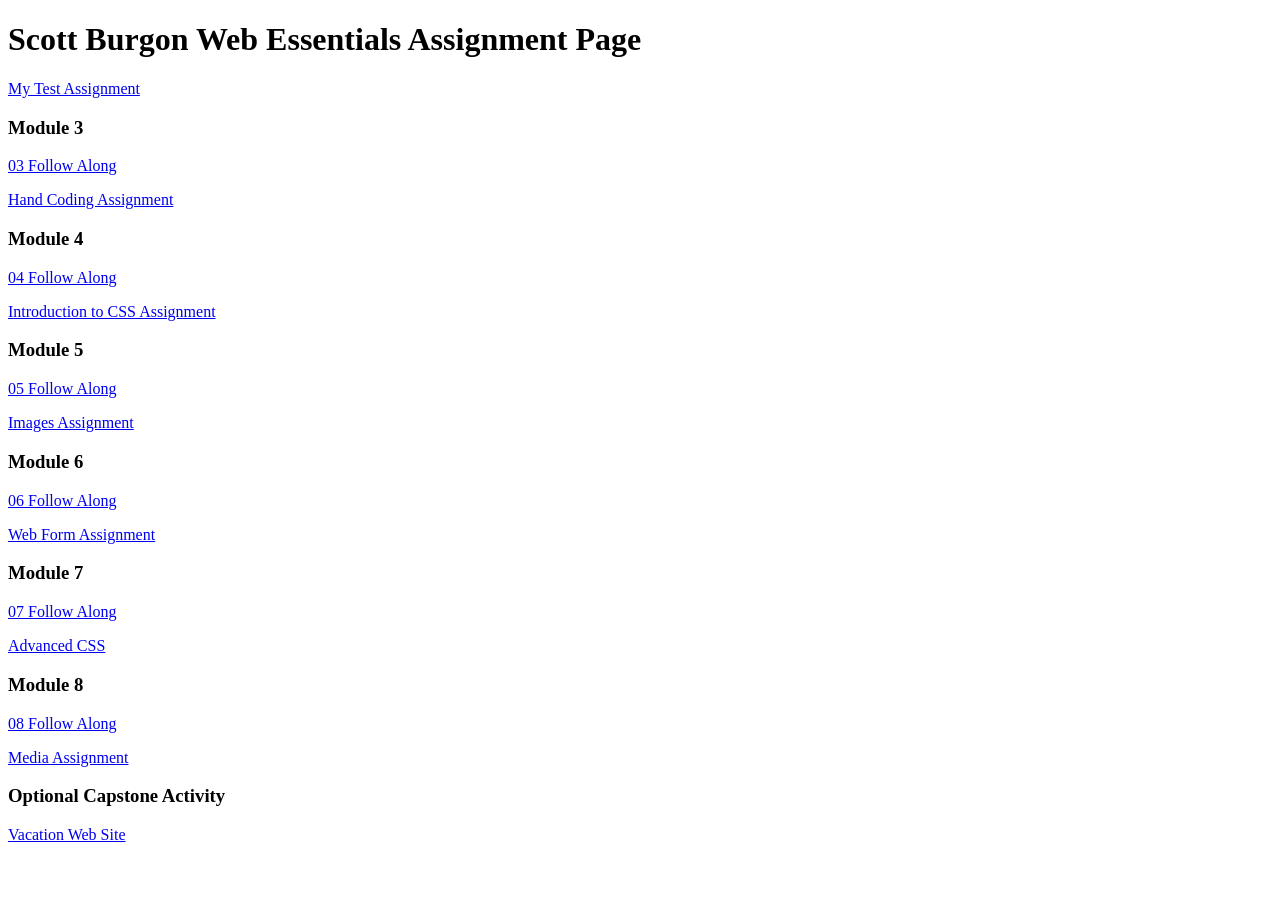
<file: index.html>
<!DOCTYPE html>
<html lang="en">
	<head>
		<meta charset="UTF-8">
		<meta name="viewport" content="width=device-width, initial-scale=1.0">
		<title>dwdd 1600 assignment list page</title>
	</head>
	<body>
		<h1>Scott Burgon Web Essentials Assignment Page</h1>
		<p><a href="01test">My Test Assignment</a></p>
		
		<h3>Module 3</h3>
		<p><a href="03follow-along">03 Follow Along</a></p>
		<p><a href="03hand-coding">Hand Coding Assignment</a></p>
		
		<h3>Module 4</h3>
		<p><a href="04follow-along">04 Follow Along</a></p>
		<p><a href="04intro-css">Introduction to CSS Assignment</a></p>
		
		<h3>Module 5</h3>
		<p><a href="05follow-along">05 Follow Along</a></p>
		<p><a href="05images">Images Assignment</a></p>
		
		<h3>Module 6</h3>
		<p><a href="06follow-along">06 Follow Along</a></p>
		<p><a href="06form">Web Form Assignment</a></p>
		
		<h3>Module 7</h3>
		<p><a href="07follow-along">07 Follow Along</a></p>
		<p><a href="07advanced-css">Advanced CSS</a></p>
		
		<h3>Module 8</h3>
		<p><a href="08follow-along">08 Follow Along</a></p>
		<p><a href="08media">Media Assignment</a></p>
		
		<h3>Optional Capstone Activity</h3>
		<p><a href="vacation">Vacation Web Site</a></p>
	</body>
</html>
</file>
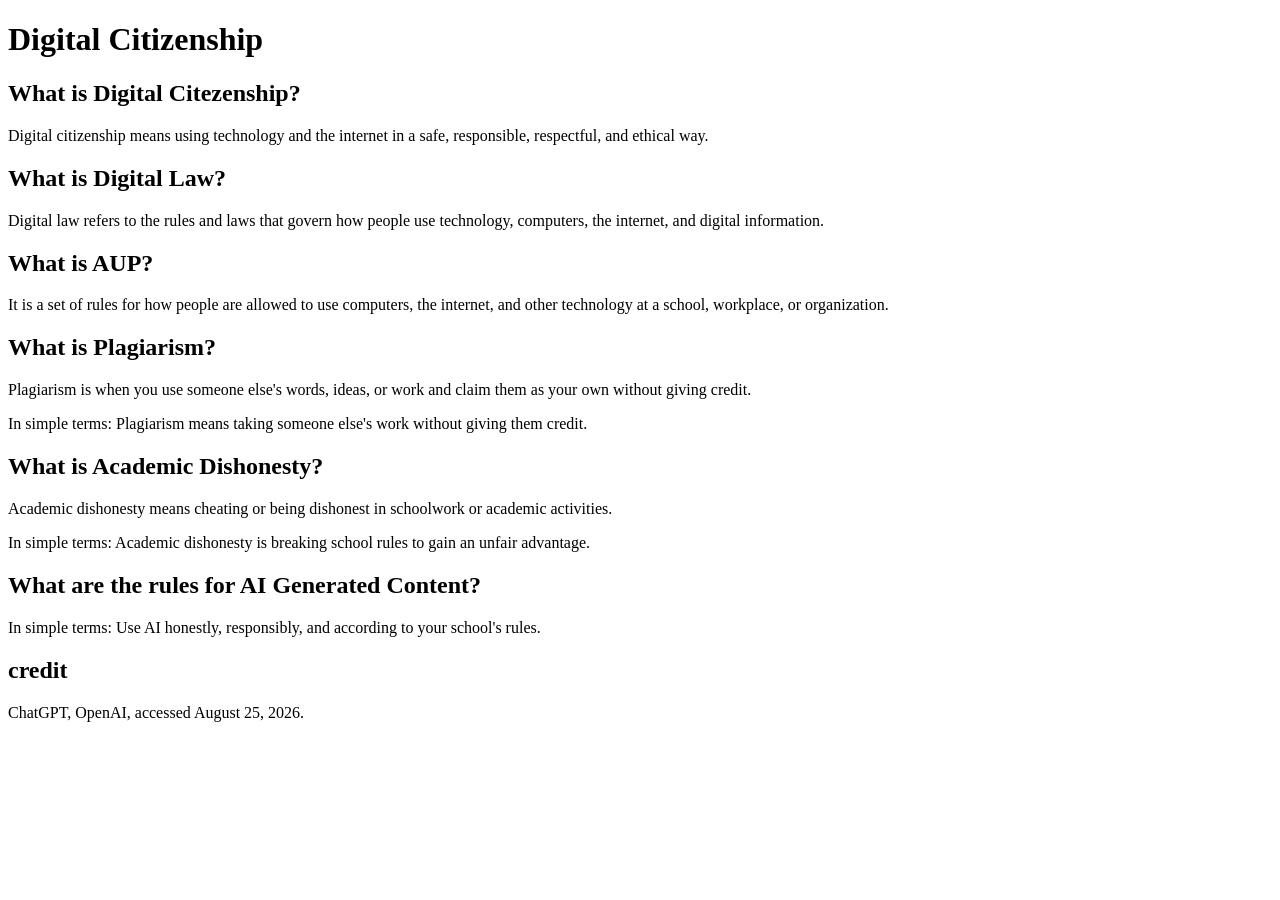
<file: 01test/index.html>
<!DOCTYPE html>
<html lang="en">
<head>
    <meta charset="UTF-8">
    <meta name="viewport" content="width=device-width, initial-scale=1.0">
    <title>Digital Citizenship</title>
</head>
<body>
    <h1>Digital Citizenship</h1>
    <h2>What is Digital Citezenship?</h2>
<p>Digital citizenship means using technology and the internet in a safe, responsible, respectful, and ethical way.</p>

<h2>What is Digital Law?</h2>
<p>Digital law refers to the rules and laws that govern how people use technology, computers, the internet, and digital information.</p>

<h2>What is AUP?</h2>
<p>It is a set of rules for how people are allowed to use computers, the internet, and other technology at a school, workplace, or organization.</p>

<h2>What is Plagiarism?</h2>
<p>Plagiarism is when you use someone else's words, ideas, or work and claim them as your own without giving credit.</p>
<p>In simple terms: Plagiarism means taking someone else's work without giving them credit.</p>

<h2>What is Academic Dishonesty?</h2>
<p>Academic dishonesty means cheating or being dishonest in schoolwork or academic activities.</p>
<p>In simple terms: Academic dishonesty is breaking school rules to gain an unfair advantage.</p>

<h2>What are the rules for AI Generated Content?</h2>
<p>In simple terms: Use AI honestly, responsibly, and according to your school's rules.</p>

<h2>credit</h2>
<p>ChatGPT, OpenAI, accessed August 25, 2026.</p>

</body>
</html>
</file>
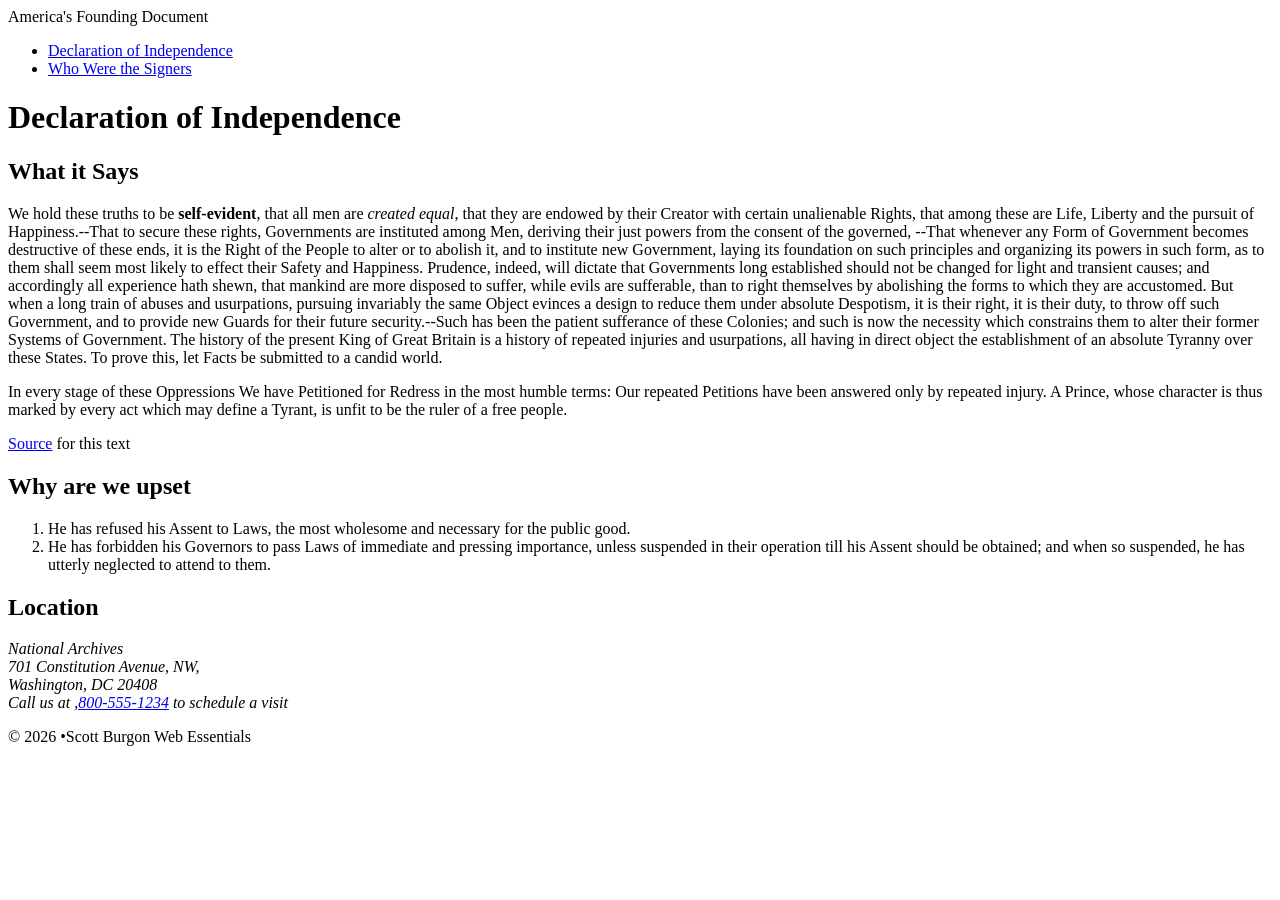
<file: 03follow-along/index.html>
<!DOCTYPE html>
<html lang="en">

<head>
    <meta charset="UTF-8">
    <meta name="author" content="Scott Burgon">
    <meta name="description" content="Learn about the Declaration of Independence of the United States">
    <meta name="viewport" content="width=device-width, initial-scale=1.0">
    <title>America's Founding Document: Declaration of Independence</title>
</head>

<body>
    <!-- start the page head -->
    <header>
        <span>America's Founding Document</span>
    </header>

    <!-- start the page navigation -->
    <nav>
        <ul>
            <li><a href="index.html">Declaration of Independence</a></li>
            <li><a href="signers.html">Who Were the Signers</a></li>
        </ul>


    </nav>
    <!-- start the main content -->
    <main>
        <h1>Declaration of Independence</h1>
        <h2>What it Says</h2>
        <p>We hold these truths to be <strong>self-evident</strong>, that all men are <em>created equal</em>, that they
            are endowed by their
            Creator with certain unalienable Rights, that among these are Life, Liberty and the pursuit of
            Happiness.--That to secure these rights, Governments are instituted among Men, deriving their just powers
            from the consent of the governed, --That whenever any Form of Government becomes destructive of these ends,
            it is the Right of the People to alter or to abolish it, and to institute new Government, laying its
            foundation on such principles and organizing its powers in such form, as to them shall seem most likely to
            effect their Safety and Happiness. Prudence, indeed, will dictate that Governments long established should
            not be changed for light and transient causes; and accordingly all experience hath shewn, that mankind are
            more disposed to suffer, while evils are sufferable, than to right themselves by abolishing the forms to
            which they are accustomed. But when a long train of abuses and usurpations, pursuing invariably the same
            Object evinces a design to reduce them under absolute Despotism, it is their right, it is their duty, to
            throw off such Government, and to provide new Guards for their future security.--Such has been the patient
            sufferance of these Colonies; and such is now the necessity which constrains them to alter their former
            Systems of Government. The history of the present King of Great Britain is a history of repeated injuries
            and usurpations, all having in direct object the establishment of an absolute Tyranny over these States. To
            prove this, let Facts be submitted to a candid world.</p>
        <p>In every stage of these Oppressions We have Petitioned for Redress in the most humble terms: Our repeated
            Petitions have been answered only by repeated injury. A Prince, whose character is thus marked by every act
            which may define a Tyrant, is unfit to be the ruler of a free people.</p>

        <p><a href="https://www.archives.gov/founding-docs/declaration-transcript" target="_blank">Source</a> for this
            text</p>

        <h2>Why are we upset</h2>
        <ol>
            <li>He has refused his Assent to Laws, the most wholesome and necessary for the public good.</li>
            <li>He has forbidden his Governors to pass Laws of immediate and pressing importance, unless suspended in
                their operation till his Assent should be obtained; and when so suspended, he has utterly neglected to
                attend to them.</li>

        </ol>

        <h2>Location</h2>
        <address>
            National Archives<br>
            701 Constitution Avenue, NW,<br>
            Washington, DC 20408<br>
            Call us at ,<a href="tel:8005551234">800-555-1234</a> to schedule a visit
        </address>


    </main>

    <!-- start the page footer -->
    <footer>
        <P>&copy; 2026 &bull;Scott Burgon Web Essentials</P>

    </footer>

</body>

</html>
</file>
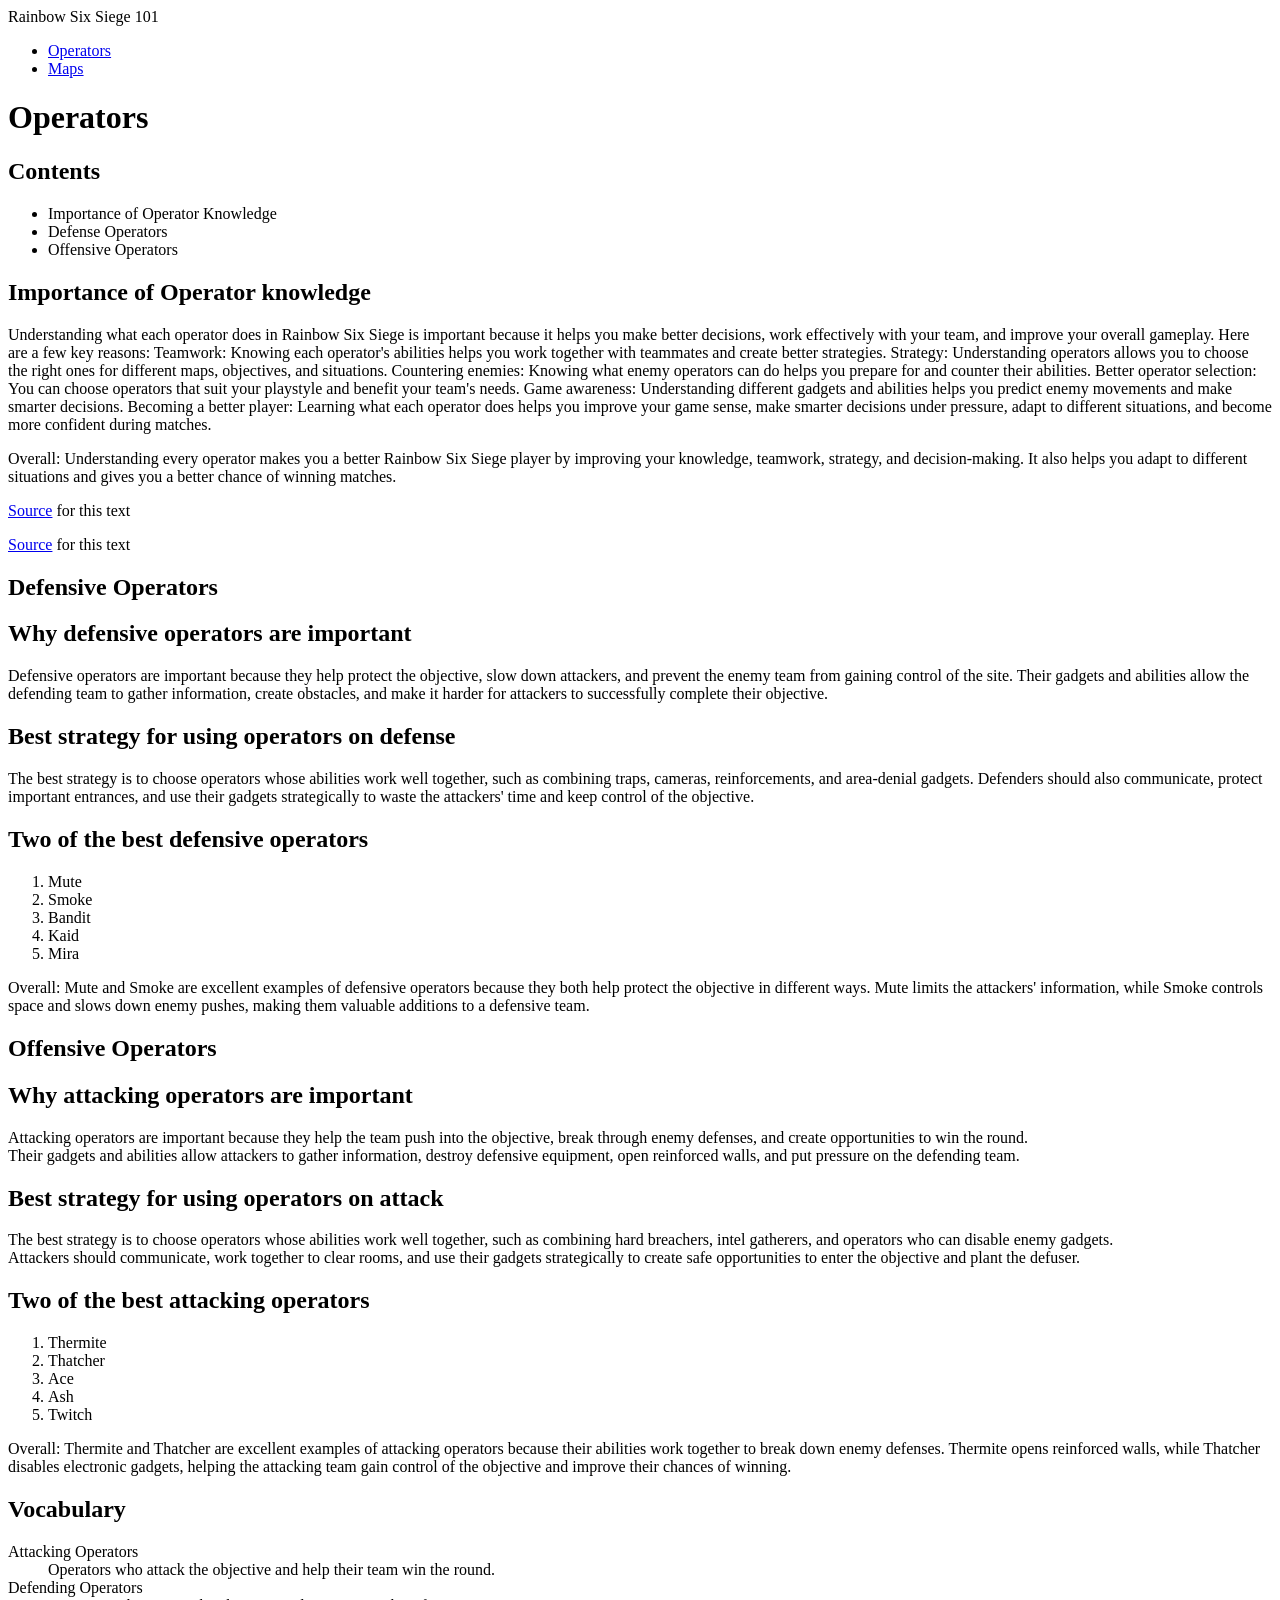
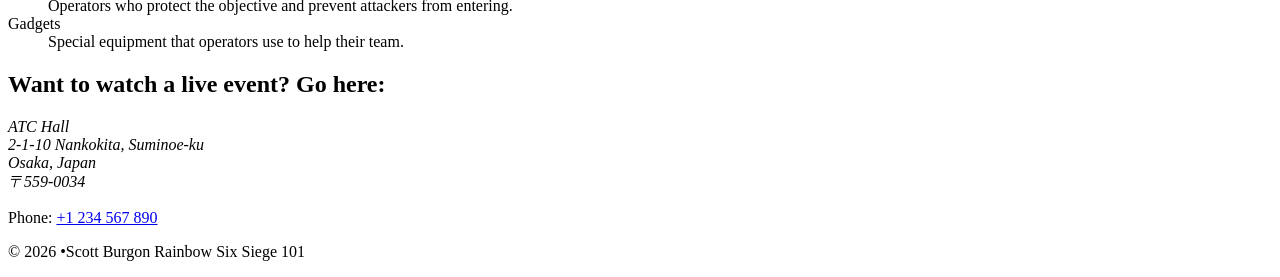
<file: 03hand-coding/index.html>
<!DOCTYPE html>
<html lang="en">

<head>
    <meta charset="UTF-8">
    <meta name="author" content="Scott Burgon">
    <meta name="description" content="Learn about how to become a champion in Rainbow Six Siege">
    <meta name="viewport" content="width=device-width, initial-scale=1.0">
    <title>Rainbow Six Siege 101: Operators</title>
</head>

<body>
    <!-- start the page head -->
    <header>
        <span>Rainbow Six Siege 101</span>
    </header>

    <!-- start the page navigation -->
    <nav>
        <ul>
            <li><a href="index.html">Operators</a></li>
            <li><a href="maps.html">Maps</a></li>

        </ul>


    </nav>
    <!-- start the main content -->
    <main>
        <h1>Operators</h1>
        <h2>Contents</h2>
        <ul>
            <li>Importance of Operator Knowledge</li>
            <li>Defense Operators</li>
            <li>Offensive Operators</li>
        </ul>
        <h2>Importance of Operator knowledge</h2>
        <p>Understanding what each operator does in Rainbow Six Siege is important because it helps you make better
            decisions, work effectively with your team, and improve your overall gameplay.

            Here are a few key reasons:

            Teamwork: Knowing each operator's abilities helps you work together with teammates and create better
            strategies.

            Strategy: Understanding operators allows you to choose the right ones for different maps, objectives, and
            situations.

            Countering enemies: Knowing what enemy operators can do helps you prepare for and counter their abilities.

            Better operator selection: You can choose operators that suit your playstyle and benefit your team's needs.

            Game awareness: Understanding different gadgets and abilities helps you predict enemy movements and make
            smarter decisions.

            Becoming a better player: Learning what each operator does helps you improve your game sense, make smarter
            decisions under pressure, adapt to different situations, and become more confident during matches.

        </p>
        <p>Overall: Understanding every operator makes you a better Rainbow Six Siege player by improving your
            knowledge, teamwork, strategy, and decision-making. It also helps you adapt to different situations and
            gives you a better chance of winning matches.</p>

        <p><a href="https://rainbowsix.fandom.com/wiki/Tom_Clancy%27s_Rainbow_Six_Siege" target="_blank">Source</a> for
            this
            text</p>
        <p><a href="https://www.ubisoft.com/en-us/game/rainbow-six/siege/game-info/operators" target="_blank">Source</a>
            for this
            text</p>

        <h2>Defensive Operators</h2>
        <h2>Why defensive operators are important</h2>
        <p>Defensive operators are important because they help protect the objective, slow down attackers, and prevent
            the enemy team from gaining control of the site. Their gadgets and abilities allow the defending team to
            gather information, create obstacles, and make it harder for attackers to successfully complete their
            objective.</p>

        <h2>Best strategy for using operators on defense</h2>
        <p>The best strategy is to choose operators whose abilities work well together, such as combining traps,
            cameras, reinforcements, and area-denial gadgets. Defenders should also communicate, protect important
            entrances, and use their gadgets strategically to waste the attackers' time and keep control of the
            objective.</p>
        <h2>Two of the best defensive operators</h2>
        <ol>
            <li>Mute</li>
            <li>Smoke</li>
            <li>Bandit</li>
            <li>Kaid</li>
            <li>Mira</li>
        </ol>


        <p>Overall: Mute and Smoke are excellent examples of defensive operators because they both help protect the
            objective in different ways. Mute limits the attackers' information, while Smoke controls space and slows
            down enemy pushes, making them valuable additions to a defensive team.</p>

        <h2>Offensive Operators</h2>
        <h2>Why attacking operators are important</h2>
        <p>Attacking operators are important because they help the team push into the objective, break through enemy
            defenses, and create opportunities to win the round. <br>
            Their gadgets and abilities allow attackers to gather information, destroy defensive equipment, open
            reinforced walls, and put pressure on the defending team.</p>
        <h2>Best strategy for using operators on attack</h2>
        <p>The best strategy is to choose operators whose abilities work well together, such as combining hard
            breachers, intel gatherers, and operators who can disable enemy gadgets. <br>
            Attackers should communicate, work together to clear rooms, and use their gadgets strategically to create
            safe opportunities to enter the objective and plant the defuser.</p>
        <h2>Two of the best attacking operators</h2>
        <ol>
            <li>Thermite</li>
            <li>Thatcher</li>
            <li>Ace</li>
            <li>Ash</li>
            <li>Twitch</li>


        </ol>

        <p>Overall: Thermite and Thatcher are excellent examples of attacking operators because their abilities work
            together to break down enemy defenses. Thermite opens reinforced walls, while Thatcher disables electronic
            gadgets, helping the attacking team gain control of the objective and improve their chances of winning.</p>

        <h2>Vocabulary</h2>
        <dl>
            <dt>Attacking Operators</dt>
            <dd>Operators who attack the objective and help their team win the round.</dd>

            <dt>Defending Operators</dt>
            <dd>Operators who protect the objective and prevent attackers from entering.</dd>

            <dt>Gadgets</dt>
            <dd>Special equipment that operators use to help their team.</dd>
        </dl>

        <h2>Want to watch a live event? Go here:</h2>
        <!-- Osaka Rainbow Six Siege Major Location -->
        <address>
            ATC Hall<br>
            2-1-10 Nankokita, Suminoe-ku<br>
            Osaka, Japan<br>
            〒559-0034
        </address>
        <!-- Event Contact Number -->
        <p>
            Phone:
            <a href="tel:+1234567890">
                +1 234 567 890
            </a>
        </p>

    </main>

    <!-- start the page footer -->
    <footer>
        <P>&copy; 2026 &bull;Scott Burgon Rainbow Six Siege 101</P>

    </footer>

</body>

</html>
</file>
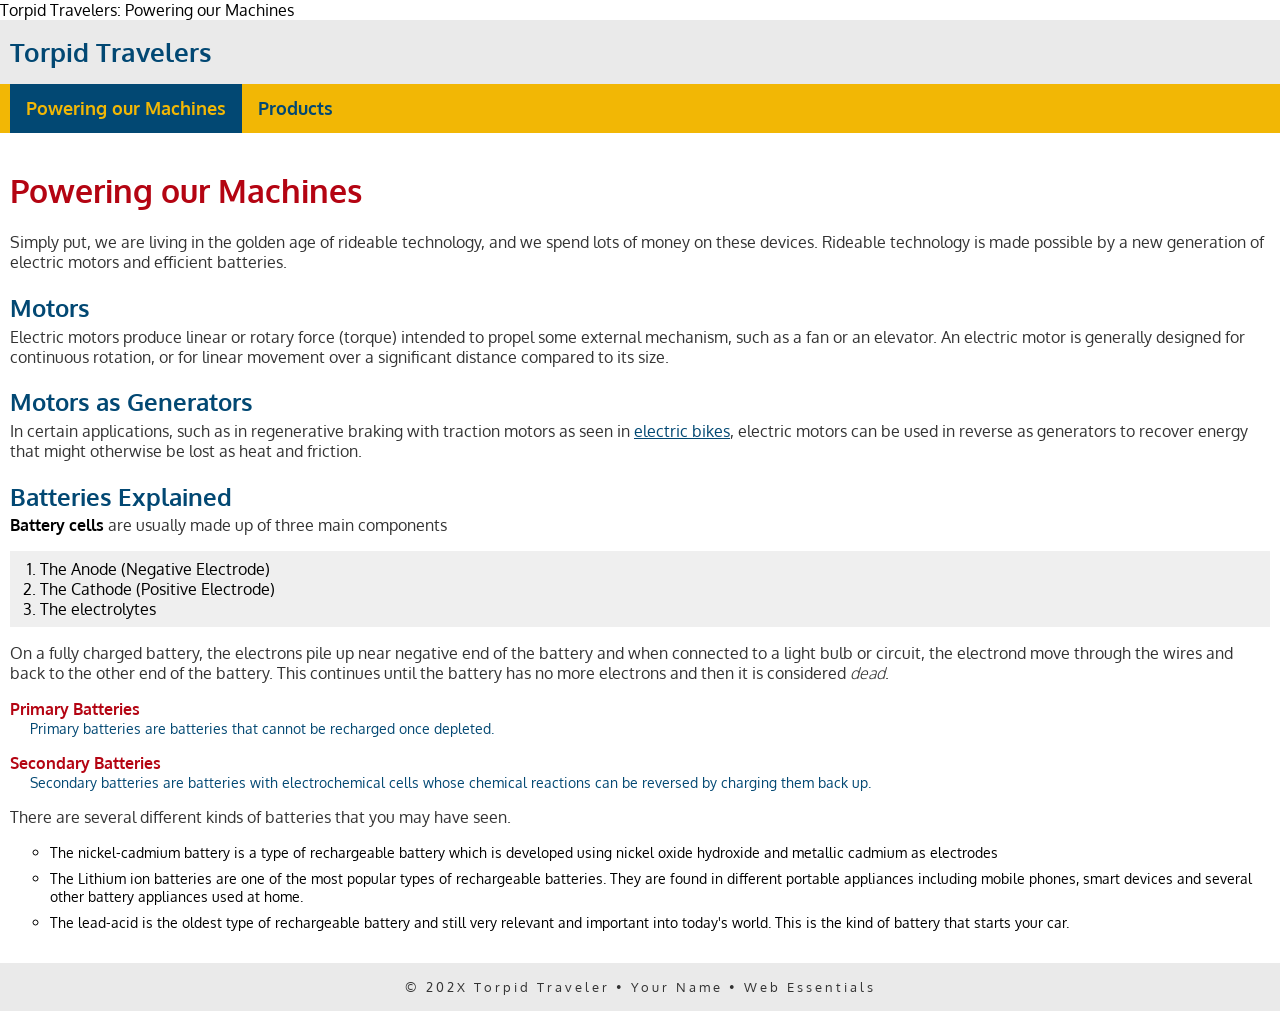
<file: 04follow-along/index.html>
<!doctype html>
<html lang="en">
<head>
    <meta charset="UTF-8">
    <meta name="description" content="Torpid Travelers is dedicated to helping you get around without breaking a sweat.">
    <meta name="author" content="Scott Burgon">
    <meta name="viewport" content="width=device-width, initial-scale=1">
    <link rel="preconnect" href="https://fonts.googleapis.com">
    <link rel="preconnect" href="https://fonts.gstatic.com" crossorigin>
    <link href="https://fonts.googleapis.com/css2?family=Oxygen:wght@300;400;700&display=swap" rel="stylesheet">
    <link rel="stylesheet" href="traveler.css"
    <title>Torpid Travelers: Powering our Machines</title>
</head>
<body>
    <!-- start the page header -->
    <header>
        <span>Torpid Travelers</span>
    </header>
    
    <!-- start the page navigation -->
    <nav>
        <ul>
            <li class="active"><a href="index.html">Powering our Machines</a></li>
            <li><a href="products.html">Products</a></li>
        </ul>
    </nav>
    
    <!-- start the page main -->
    <main>
        <h1>Powering our Machines</h1>
        <p>Simply put, we are living in the golden age of rideable technology, and we spend lots of money on these devices. Rideable technology  is made possible by a new generation of electric motors and efficient batteries.</p>
        
        <h2>Motors</h2>
        <p>Electric motors produce linear or rotary force (torque) intended to propel some external mechanism, such as a fan or an elevator. An electric motor is generally designed for continuous rotation, or for linear movement over a significant distance compared to its size.</p>
        
        <h2>Motors as Generators</h2>
        <p>In certain applications, such as in regenerative braking with traction motors as seen in <a href="https://www.bicycling.com/bikes-gear/a22132137/best-electric-bikes" target="_blank" rel="nofollow">electric bikes</a>, electric motors can be used in reverse as generators to recover energy that might otherwise be lost as heat and friction.</p>
        
        <h2>Batteries Explained</h2>
        <p><strong>Battery cells</strong> are usually made up of three main components</p>
        <ol>
            <li>The Anode (Negative Electrode)</li>
            <li>The Cathode (Positive Electrode)</li>
            <li>The electrolytes</li>
        </ol>
        <p>On a fully charged battery, the electrons pile up near negative end of the battery and when connected to a light bulb or circuit, the electrond move through the wires and back to the other end of the battery. This continues until the battery has no more electrons and then it is considered <em>dead</em>.</p>
        
        <dl>
            <dt>Primary Batteries</dt>
            <dd>Primary batteries are batteries that cannot be recharged once depleted.</dd>
            <dt>Secondary Batteries</dt>
            <dd>Secondary batteries are batteries with electrochemical cells whose chemical reactions can be reversed by charging them back up.</dd>
        </dl>
        <p>There are several different kinds of batteries that you may have seen.</p>
        <ul>
            <li>The nickel-cadmium battery is a type of rechargeable battery which is developed using nickel oxide hydroxide and metallic cadmium as electrodes</li>
            <li>The Lithium ion batteries are one of the most popular types of rechargeable batteries. They are found in different portable appliances including mobile phones, smart devices and several other battery appliances used at home. </li>
            <li>The lead-acid is the oldest type of rechargeable battery and still very relevant and important into today's world. This is the kind of battery that starts your car.</li>
        </ul>
    </main>
    
    <!-- start the page footer -->
    <footer>
        <p>&copy; 202X Torpid Traveler &bull; Your Name &bull; Web Essentials</p>
    </footer>
</body>
</html>
</file>
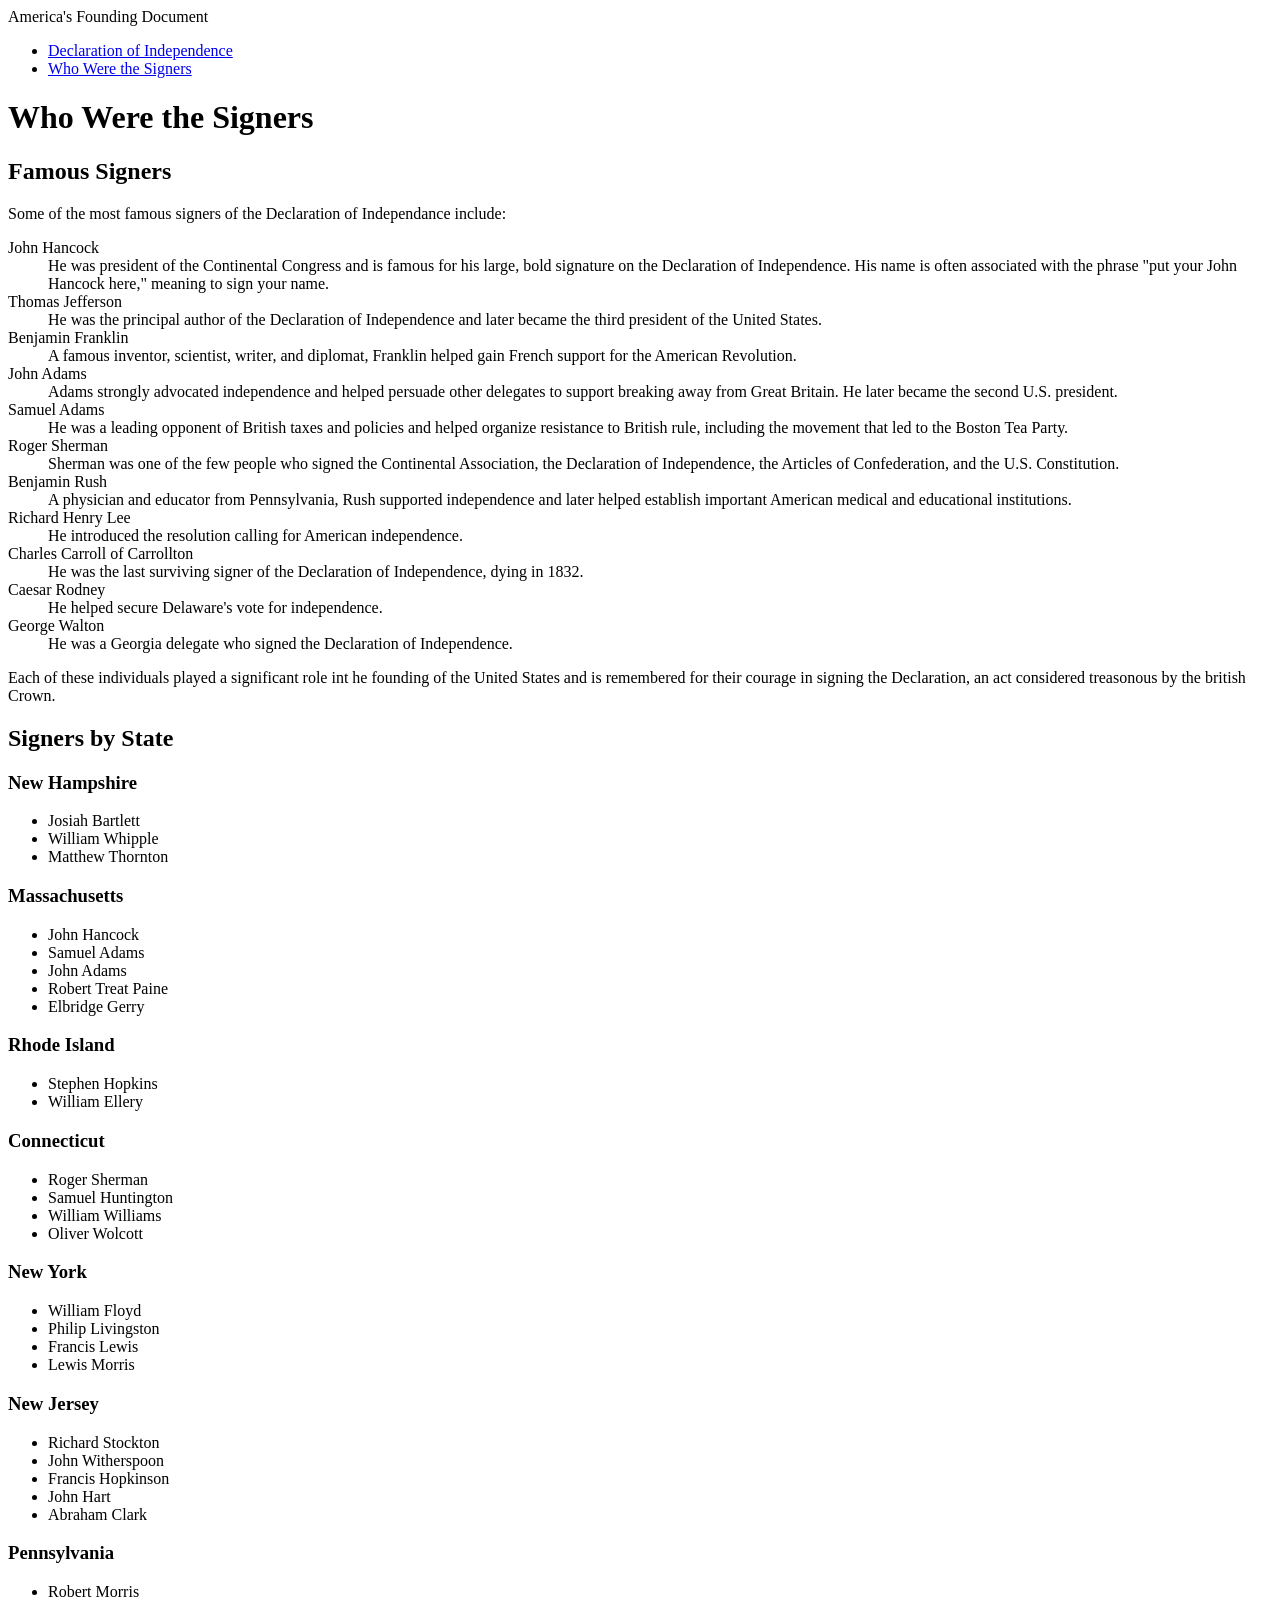
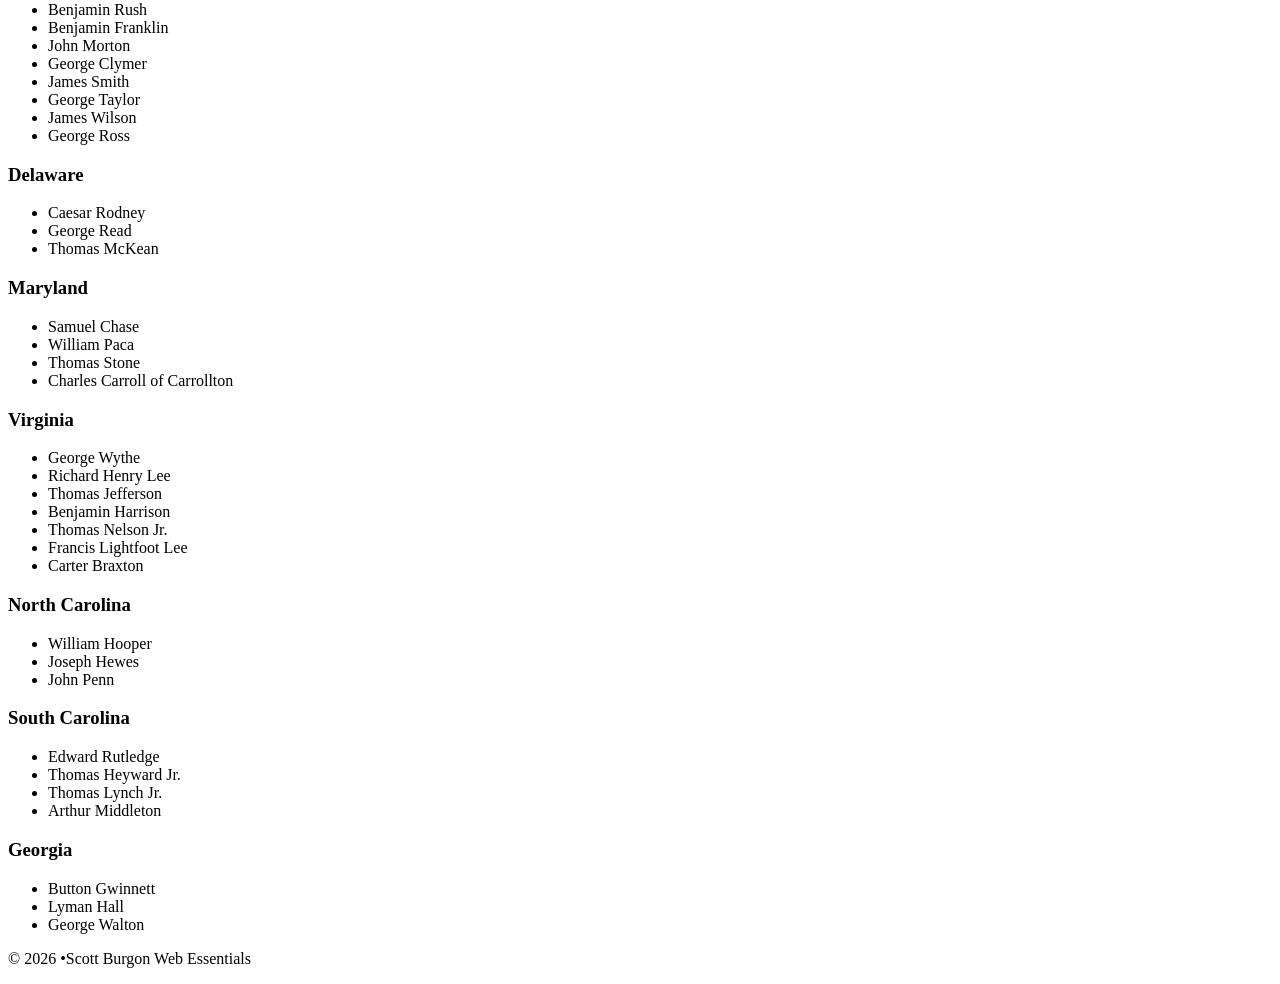
<file: 03follow-along/signers.html>
<!DOCTYPE html>
<html lang="en">

<head>
    <meta charset="UTF-8">
    <meta name="author" content="Scott Burgon">
    <meta name="description" content="Learn about the Declaration of Independence of the United States">
    <meta name="viewport" content="width=device-width, initial-scale=1.0">
    <title>America's Founding Document: Who Were the Signers</title>
</head>

<body>
    <!-- start the page head -->
    <header>
        <span>America's Founding Document</span>
    </header>

    <!-- start the page navigation -->
    <nav>
        <ul>
            <li><a href="index.html">Declaration of Independence</a></li>
            <li><a href="signers.html">Who Were the Signers</a></li>
        </ul>


    </nav>
    <!-- start the main content -->
    <main>
        <h1>Who Were the Signers</h1>
        <h2>Famous Signers</h2>
        <p>Some of the most famous signers of the Declaration of Independance include:</p>

        <dl>
            <dt>John Hancock</dt>
            <dd>
                He was president of the Continental Congress and is famous
                for his large, bold signature on the Declaration of
                Independence. His name is often associated with the phrase
                "put your John Hancock here," meaning to sign your name.
            </dd>

            <dt>Thomas Jefferson</dt>
            <dd>
                He was the principal author of the Declaration of
                Independence and later became the third president of
                the United States.
            </dd>

            <dt>Benjamin Franklin</dt>
            <dd>
                A famous inventor, scientist, writer, and diplomat, Franklin
                helped gain French support for the American Revolution.
            </dd>

            <dt>John Adams</dt>
            <dd>
                Adams strongly advocated independence and helped persuade
                other delegates to support breaking away from Great Britain.
                He later became the second U.S. president.
            </dd>

            <dt>Samuel Adams</dt>
            <dd>
                He was a leading opponent of British taxes and policies and
                helped organize resistance to British rule, including the
                movement that led to the Boston Tea Party.
            </dd>

            <dt>Roger Sherman</dt>
            <dd>
                Sherman was one of the few people who signed the Continental
                Association, the Declaration of Independence, the Articles
                of Confederation, and the U.S. Constitution.
            </dd>

            <dt>Benjamin Rush</dt>
            <dd>
                A physician and educator from Pennsylvania, Rush supported
                independence and later helped establish important American
                medical and educational institutions.
            </dd>

            <dt>Richard Henry Lee</dt>
            <dd>
                He introduced the resolution calling for American
                independence.
            </dd>

            <dt>Charles Carroll of Carrollton</dt>
            <dd>
                He was the last surviving signer of the Declaration of
                Independence, dying in 1832.
            </dd>

            <dt>Caesar Rodney</dt>
            <dd>
                He helped secure Delaware's vote for independence.
            </dd>

            <dt>George Walton</dt>
            <dd>
                He was a Georgia delegate who signed the Declaration
                of Independence.
            </dd>
        </dl>



        <p>Each of these individuals played a significant role int he founding of the United States and is remembered
            for their courage in signing the Declaration, an act considered treasonous by the british Crown.</p>





        <h2>Signers by State</h2>

        <h3>New Hampshire</h3>
        <ul>
            <li>Josiah Bartlett</li>
            <li>William Whipple</li>
            <li>Matthew Thornton</li>
        </ul>

        <h3>Massachusetts</h3>
        <ul>
            <li>John Hancock</li>
            <li>Samuel Adams</li>
            <li>John Adams</li>
            <li>Robert Treat Paine</li>
            <li>Elbridge Gerry</li>
        </ul>

        <h3>Rhode Island</h3>
        <ul>
            <li>Stephen Hopkins</li>
            <li>William Ellery</li>
        </ul>

        <h3>Connecticut</h3>
        <ul>
            <li>Roger Sherman</li>
            <li>Samuel Huntington</li>
            <li>William Williams</li>
            <li>Oliver Wolcott</li>
        </ul>

        <h3>New York</h3>
        <ul>
            <li>William Floyd</li>
            <li>Philip Livingston</li>
            <li>Francis Lewis</li>
            <li>Lewis Morris</li>
        </ul>

        <h3>New Jersey</h3>
        <ul>
            <li>Richard Stockton</li>
            <li>John Witherspoon</li>
            <li>Francis Hopkinson</li>
            <li>John Hart</li>
            <li>Abraham Clark</li>
        </ul>

        <h3>Pennsylvania</h3>
        <ul>
            <li>Robert Morris</li>
            <li>Benjamin Rush</li>
            <li>Benjamin Franklin</li>
            <li>John Morton</li>
            <li>George Clymer</li>
            <li>James Smith</li>
            <li>George Taylor</li>
            <li>James Wilson</li>
            <li>George Ross</li>
        </ul>

        <h3>Delaware</h3>
        <ul>
            <li>Caesar Rodney</li>
            <li>George Read</li>
            <li>Thomas McKean</li>
        </ul>

        <h3>Maryland</h3>
        <ul>
            <li>Samuel Chase</li>
            <li>William Paca</li>
            <li>Thomas Stone</li>
            <li>Charles Carroll of Carrollton</li>
        </ul>

        <h3>Virginia</h3>
        <ul>
            <li>George Wythe</li>
            <li>Richard Henry Lee</li>
            <li>Thomas Jefferson</li>
            <li>Benjamin Harrison</li>
            <li>Thomas Nelson Jr.</li>
            <li>Francis Lightfoot Lee</li>
            <li>Carter Braxton</li>
        </ul>

        <h3>North Carolina</h3>
        <ul>
            <li>William Hooper</li>
            <li>Joseph Hewes</li>
            <li>John Penn</li>
        </ul>

        <h3>South Carolina</h3>
        <ul>
            <li>Edward Rutledge</li>
            <li>Thomas Heyward Jr.</li>
            <li>Thomas Lynch Jr.</li>
            <li>Arthur Middleton</li>
        </ul>

        <h3>Georgia</h3>
        <ul>
            <li>Button Gwinnett</li>
            <li>Lyman Hall</li>
            <li>George Walton</li>
        </ul>



    </main>

    <!-- start the page footer -->
    <footer>
        <P>&copy; 2026 &bull;Scott Burgon Web Essentials</P>

    </footer>

</body>

</html>
</file>
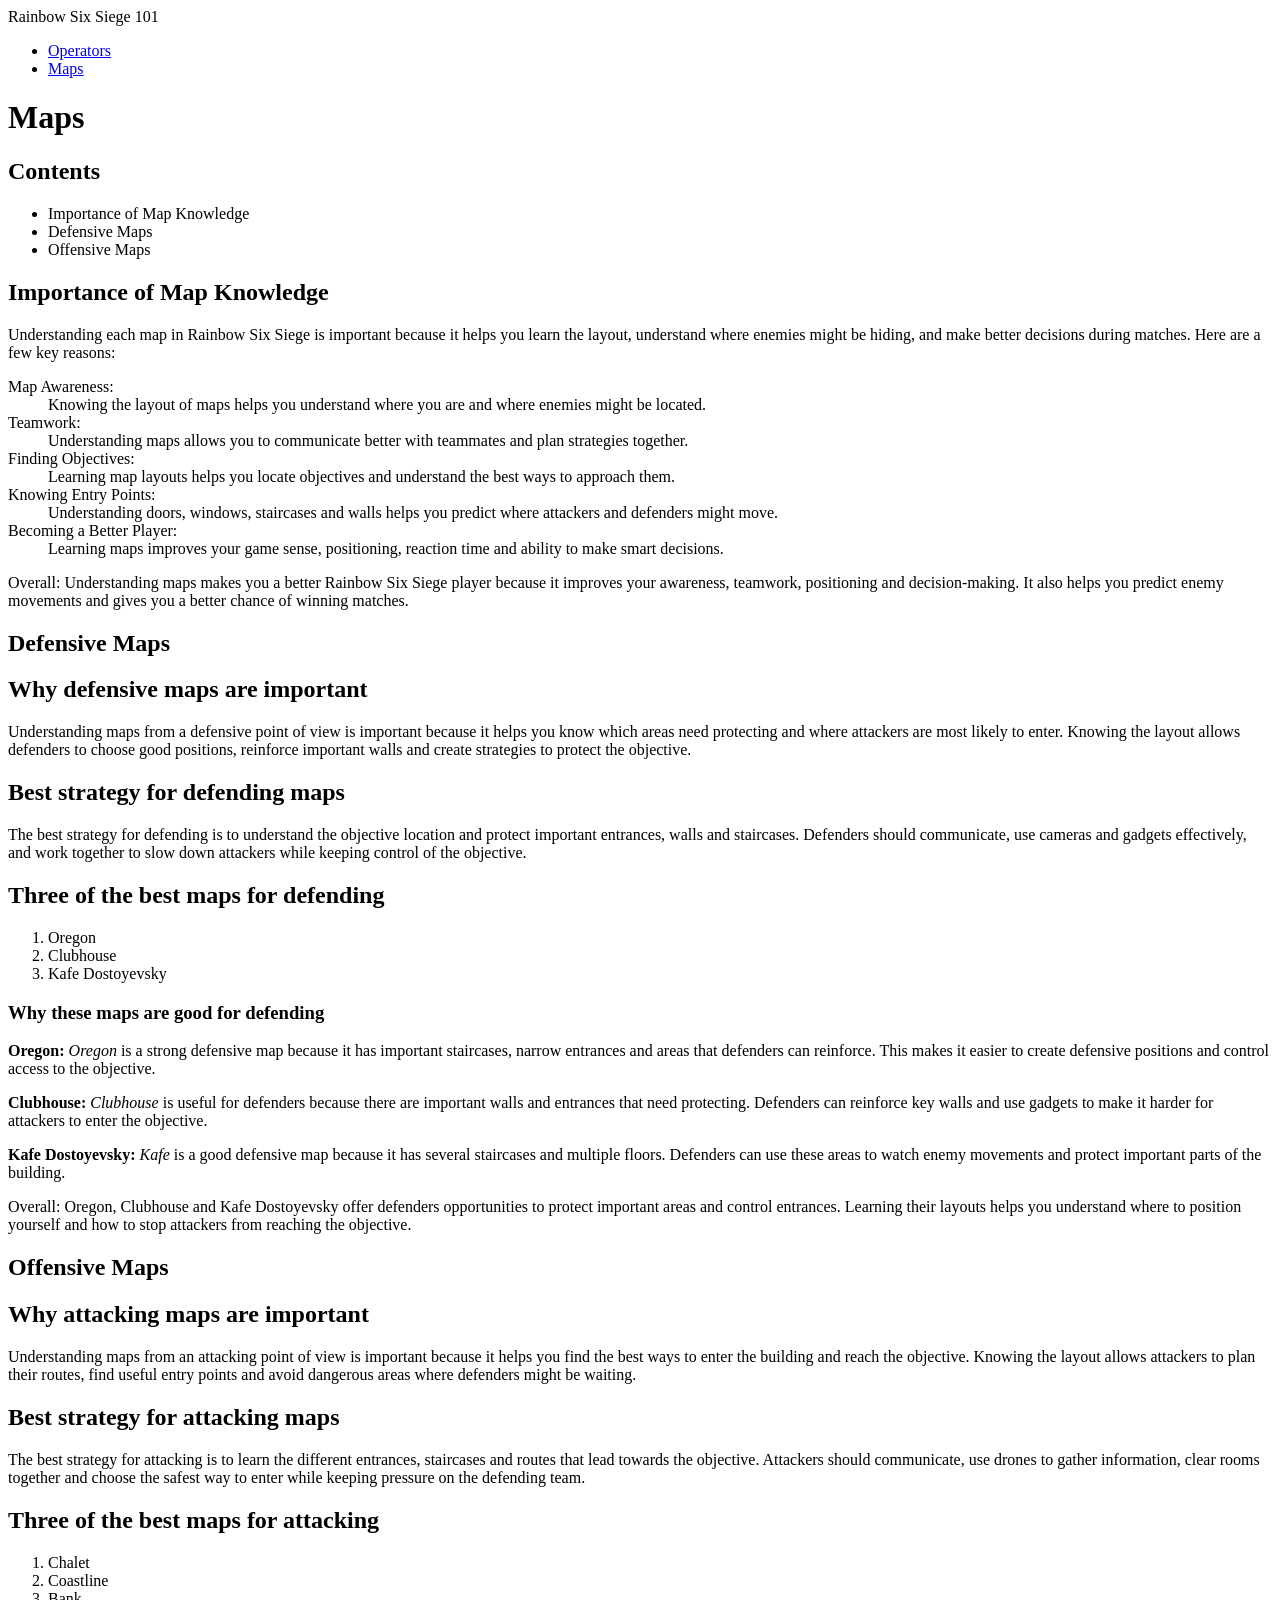
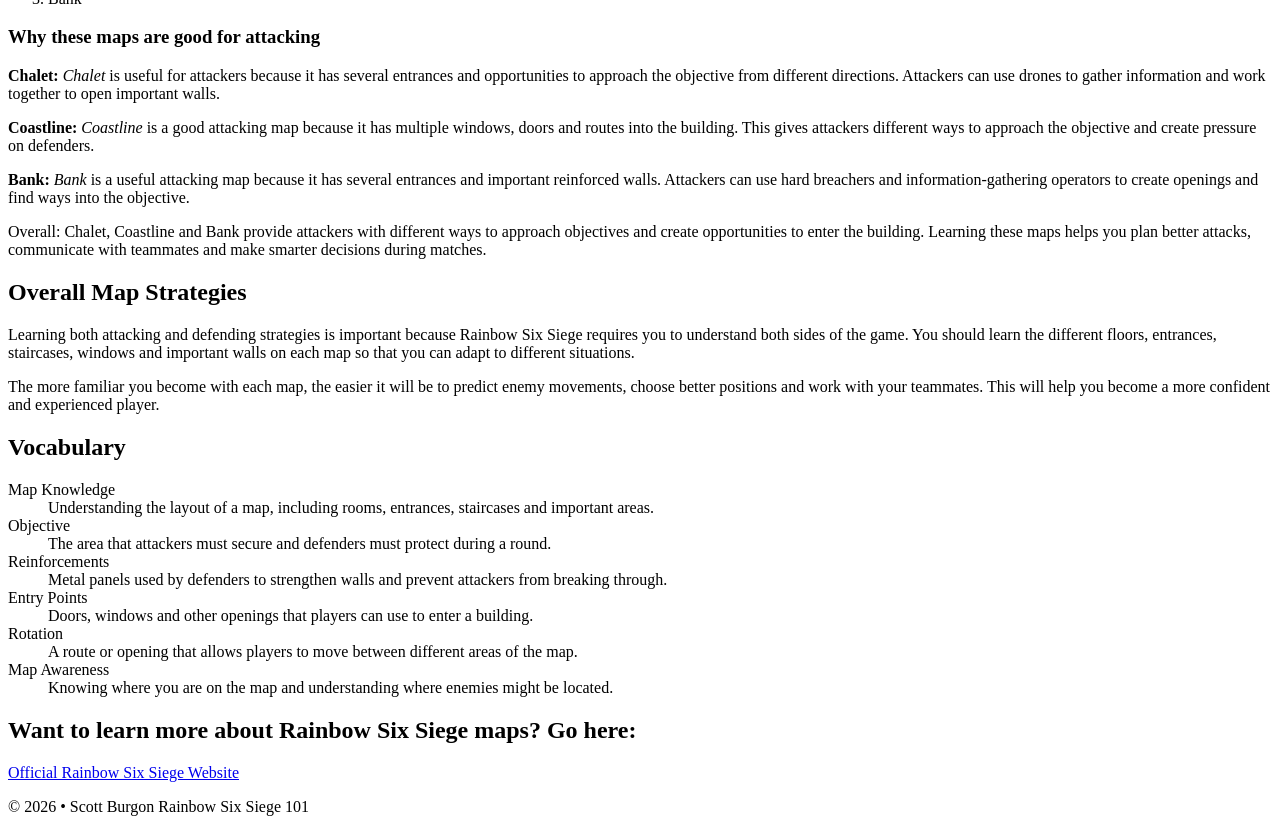
<file: 03hand-coding/maps.html>
<!DOCTYPE html>
<html lang="en">

<head>
    <meta charset="UTF-8">
    <meta name="author" content="Scott Burgon">
    <meta name="description" content="Learn about Rainbow Six Siege maps and how to become a champion">
    <meta name="viewport" content="width=device-width, initial-scale=1.0">
    <title>Rainbow Six Siege 101: A Champions Guide</title>
</head>

<body>

    <!-- start the page head -->
    <header>
        <span>Rainbow Six Siege 101</span>
    </header>

    <!-- start the page navigation -->
    <nav>
        <ul>
            <li><a href="index.html">Operators</a></li>
            <li><a href="maps.html">Maps</a></li>
        </ul>
    </nav>

    <!-- start the main content -->
    <main>

        <h1>Maps</h1>

        <h2>Contents</h2>
        <ul>
            <li>Importance of Map Knowledge</li>
            <li>Defensive Maps</li>
            <li>Offensive Maps</li>
        </ul>

        <h2>Importance of Map Knowledge</h2>

        <p>Understanding each map in Rainbow Six Siege is important because it helps you learn the layout, understand
            where enemies might be hiding, and make better decisions during matches.

            Here are a few key reasons:</p>

        <dl>
            <dt>Map Awareness:</dt>
            <dd>Knowing the layout of maps helps you understand where you are and where enemies might be located.</dd>

            <dt>Teamwork:</dt>
            <dd>Understanding maps allows you to communicate better with teammates and plan strategies together.</dd>

            <dt>Finding Objectives:</dt>
            <dd>Learning map layouts helps you locate objectives and understand the best ways to approach them.</dd>

            <dt>Knowing Entry Points:</dt>
            <dd>Understanding doors, windows, staircases and walls helps you predict where attackers and defenders might
                move.</dd>

            <dt>Becoming a Better Player:</dt>
            <dd>Learning maps improves your game sense, positioning, reaction time and ability to make smart decisions.
            </dd>
        </dl>

        <p>Overall: Understanding maps makes you a better Rainbow Six Siege player because it improves your awareness,
            teamwork, positioning and decision-making. It also helps you predict enemy movements and gives you a better
            chance of winning matches.</p>

        <h2>Defensive Maps</h2>

        <h2>Why defensive maps are important</h2>

        <p>Understanding maps from a defensive point of view is important because it helps you know which areas need
            protecting and where attackers are most likely to enter. Knowing the layout allows defenders to choose good
            positions, reinforce important walls and create strategies to protect the objective.</p>

        <h2>Best strategy for defending maps</h2>

        <p>The best strategy for defending is to understand the objective location and protect important entrances,
            walls and staircases. Defenders should communicate, use cameras and gadgets effectively, and work together
            to slow down attackers while keeping control of the objective.</p>

        <h2>Three of the best maps for defending</h2>

        <ol>
            <li>Oregon</li>
            <li>Clubhouse</li>
            <li>Kafe Dostoyevsky</li>
        </ol>

        <h3>Why these maps are good for defending</h3>

        <p><strong>Oregon:</strong> <i>Oregon</i> is a strong defensive map because it has important staircases, narrow
            entrances and areas that defenders can reinforce. This makes it easier to create defensive positions and
            control access to the objective.</p>

        <p><strong>Clubhouse:</strong> <i>Clubhouse</i> is useful for defenders because there are important walls and
            entrances that need protecting. Defenders can reinforce key walls and use gadgets to make it harder for
            attackers to enter the objective.</p>

        <p><strong>Kafe Dostoyevsky:</strong> <i>Kafe</i> is a good defensive map because it has several staircases and
            multiple floors. Defenders can use these areas to watch enemy movements and protect important parts of the
            building.</p>

        <p>Overall: Oregon, Clubhouse and Kafe Dostoyevsky offer defenders opportunities to protect important areas and
            control entrances. Learning their layouts helps you understand where to position yourself and how to stop
            attackers from reaching the objective.</p>

        <h2>Offensive Maps</h2>

        <h2>Why attacking maps are important</h2>

        <p>Understanding maps from an attacking point of view is important because it helps you find the best ways to
            enter the building and reach the objective. Knowing the layout allows attackers to plan their routes, find
            useful entry points and avoid dangerous areas where defenders might be waiting.</p>

        <h2>Best strategy for attacking maps</h2>

        <p>The best strategy for attacking is to learn the different entrances, staircases and routes that lead towards
            the objective. Attackers should communicate, use drones to gather information, clear rooms together and
            choose the safest way to enter while keeping pressure on the defending team.</p>

        <h2>Three of the best maps for attacking</h2>

        <ol>
            <li>Chalet</li>
            <li>Coastline</li>
            <li>Bank</li>
        </ol>

        <h3>Why these maps are good for attacking</h3>

        <p><strong>Chalet:</strong> <i>Chalet</i> is useful for attackers because it has several entrances and
            opportunities to approach the objective from different directions. Attackers can use drones to gather
            information and work together to open important walls.</p>

        <p><strong>Coastline:</strong> <i>Coastline</i> is a good attacking map because it has multiple windows, doors
            and routes into the building. This gives attackers different ways to approach the objective and create
            pressure on defenders.</p>

        <p><strong>Bank:</strong> <i>Bank</i> is a useful attacking map because it has several entrances and important
            reinforced walls. Attackers can use hard breachers and information-gathering operators to create openings
            and find ways into the objective.</p>

        <p>Overall: Chalet, Coastline and Bank provide attackers with different ways to approach objectives and create
            opportunities to enter the building. Learning these maps helps you plan better attacks, communicate with
            teammates and make smarter decisions during matches.</p>

        <h2>Overall Map Strategies</h2>

        <p>Learning both attacking and defending strategies is important because Rainbow Six Siege requires you to
            understand both sides of the game. You should learn the different floors, entrances, staircases, windows and
            important walls on each map so that you can adapt to different situations.</p>

        <p>The more familiar you become with each map, the easier it will be to predict enemy movements, choose better
            positions and work with your teammates. This will help you become a more confident and experienced player.
        </p>

        <h2>Vocabulary</h2>

        <dl>
            <dt>Map Knowledge</dt>
            <dd>Understanding the layout of a map, including rooms, entrances, staircases and important areas.</dd>

            <dt>Objective</dt>
            <dd>The area that attackers must secure and defenders must protect during a round.</dd>

            <dt>Reinforcements</dt>
            <dd>Metal panels used by defenders to strengthen walls and prevent attackers from breaking through.</dd>

            <dt>Entry Points</dt>
            <dd>Doors, windows and other openings that players can use to enter a building.</dd>

            <dt>Rotation</dt>
            <dd>A route or opening that allows players to move between different areas of the map.</dd>

            <dt>Map Awareness</dt>
            <dd>Knowing where you are on the map and understanding where enemies might be located.</dd>
        </dl>

        <h2>Want to learn more about Rainbow Six Siege maps? Go here:</h2>

        <p>
            <a href="https://www.ubisoft.com/en-us/game/rainbow-six/siege" target="_blank">Official Rainbow Six Siege
                Website</a>
        </p>

    </main>

    <!-- start the page footer -->
    <footer>
        <p>&copy; 2026 &bull; Scott Burgon Rainbow Six Siege 101</p>
    </footer>

</body>

</html>
</file>
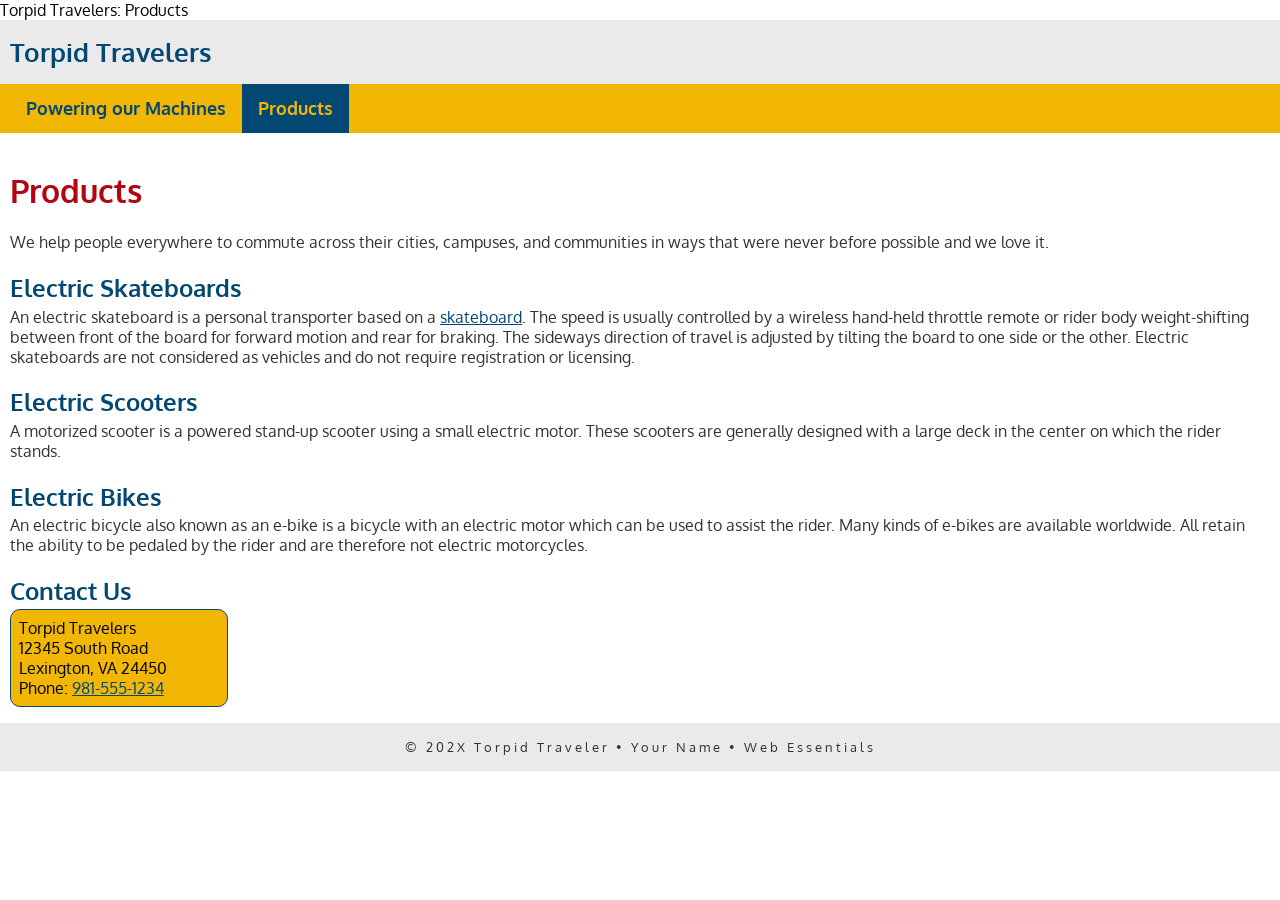
<file: 04follow-along/products.html>
<!doctype html>
<html lang="en">
<head>
    <meta charset="UTF-8">
    <meta name="description" content="Torpid Travelers products help you get around.">
    <meta name="author" content="Scott Burgon">
    <meta name="viewport" content="width=device-width, initial-scale=1">
    <link rel="preconnect" href="https://fonts.googleapis.com">
    <link rel="preconnect" href="https://fonts.gstatic.com" crossorigin>
    <link href="https://fonts.googleapis.com/css2?family=Oxygen:wght@300;400;700&display=swap" rel="stylesheet">
    <link rel="stylesheet" href="traveler.css"
    <title>Torpid Travelers: Products</title>
</head>
<body>
    <!-- start the page header -->
    <header>
        <span>Torpid Travelers</span>
    </header>
    
    <!-- start the page navigation -->
    <nav>
        <ul>
            <li><a href="index.html">Powering our Machines</a></li>
            <li class="active"><a href="products.html">Products</a></li>
        </ul>
    </nav>
    
    <!-- start the page main -->
    <main>
        <h1>Products</h1>
        <p>We help people everywhere to commute across their cities, campuses, and communities in ways that were never before possible and we love it.</p>
        
        <h2>Electric Skateboards</h2>
        <p>An electric skateboard is a personal transporter based on a <a href="https://www.skatewarehouse.com/decks.html" target="_blank" rel="nofollow">skateboard</a>. The speed is usually controlled by a wireless hand-held throttle remote or rider body weight-shifting between front of the board for forward motion and rear for braking. The sideways direction of travel is adjusted by tilting the board to one side or the other. Electric skateboards are not considered as vehicles and do not require registration or licensing.</p>
        
        <h2>Electric Scooters</h2>
        <p>A motorized scooter is a powered stand-up scooter using a small electric motor. These scooters are generally designed with a large deck in the center on which the rider stands.</p>
        
        <h2>Electric Bikes</h2>
        <p>An electric bicycle also known as an e-bike is a bicycle with an electric motor which can be used to assist the rider. Many kinds of e-bikes are available worldwide. All retain the ability to be pedaled by the rider and are therefore not electric motorcycles.</p>
        
        
        <h2>Contact Us</h2>
        <address>
            Torpid Travelers<br>
            12345 South Road<br>
            Lexington, VA 24450<br>
            Phone: <a href="tel:9815551234">981-555-1234</a>
        </address>
        
    </main>
    
    <!-- start the page footer -->
    <footer>
        <p>&copy; 202X Torpid Traveler &bull; Your Name &bull; Web Essentials</p>
    </footer>
</body>
</html>
</file>
<file: 04follow-along/traveler.css>
body {
    font-family: "Oxygen", sans-serif;
    margin: 0;
}

/* Header Stuff Here */
header {
    background-color: #eaeaea;
    padding: 1rem 10px;
}
header span {
    color: #024873;
    font-size: 1.6rem;
    font-weight: 700;
}


/* Navigation Stuff Here */
nav {
    background-color: #F2b705;
}
nav ul {
    margin: 0;
    padding: 0 10px;
    list-style-type: none;
    display: flex;
}
nav a {
    display: block;
    padding: .83rem 1rem;
    text-decoration: none;
    font-size: 1.1rem;
    color: #024873;
    font-weight: 700;
}

nav li.active a {
    background-color: #024873;
    color: #F2b705;
}

nav li a:hover {
    color: white;
}

/* Main Styling Here */
main {
    padding: 1rem 10px;
}

main h1 {
    color: #B40412;
}
main h2 {
    color: #024873;
    margin-bottom: .2rem;
}
main p {
    margin: 0;
    color: #333;
}
main ol {
    padding: .5rem 30px;
    background-color: #efefef;
}
main dl dt {
    color: #B40412;
    font-weight: 700;
    margin-top: 1rem;
}
main dl dd {
    color: #024873;
    font-size: .9rem;
    margin-left: 20px;

}
main ul {
    list-style-type: circle;
}
main ul li {
    line-height: 125%;
    margin-bottom: .5rem;
    font-size: .9rem;
}
main strong {
    font-weight: 700;
    color: black;
}

main em {
    font-weight: 300;
}
main address {
    font-style: normal;
    background-color: #F2b705;
    padding: .5rem;
    border-radius: 10px;
    border: 1px solid #024873;
    width: 200px;
}
main a {
    color: #024873;
}
main a:hover {
    color: rgb(180, 4, 18);
}


/* Footer Stuff Here */
footer {
    background-color: #eaeaea;
    text-align: center;
    padding: 1rem 0;
}
footer p {
    margin: 0;
    letter-spacing: 3px;
    font-size: .8rem;
    color: #333;
}
</file>
